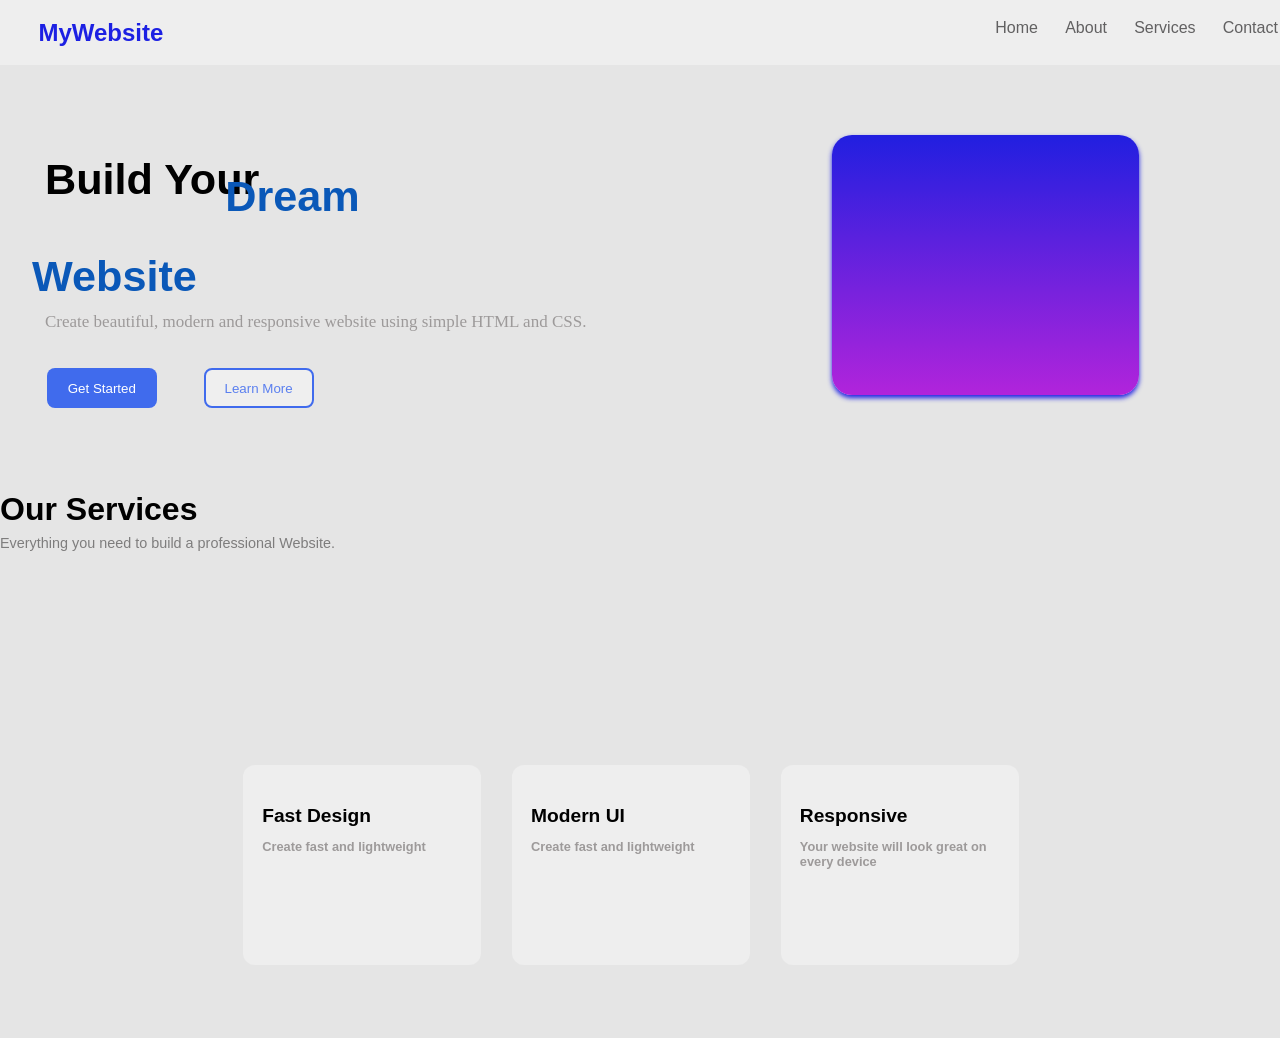
<file: Project 1/website-using-js.html>
<!doctype html>
<html lang="en">
  <head>
    <meta charset="UTF-8" />
    <meta name="viewport" content="width=device-width, initial-scale=1.0" />
    <title>My Website</title>
  </head>
  <style>
    * {
      margin: 0;
      padding: 0;
      box-sizing: border-box;
    }

    body {
      overflow-x: hidden;
      background-color: #e5e5e5;
    }

    #Container {
      background-color: #eee;
      position: relative;
      display: flex;
      width: 100%;
      height: 65px;
    }

    .my {
      color: #1c20e3;
      margin-top: 1.5%;
      margin-left: 3%;
      font-weight: 700;
      font-size: 1.5rem;
      font-family: Arial, Helvetica, sans-serif;
      cursor: pointer;
    }

    .my:hover {
      transition: 1.2s ease;
      transform: rotate(-3.2deg);
      color: #db5010;
    }

    .links {
      position: relative;
      display: flex;
      gap: 1.7rem;
      left: 65%;
      margin-top: 1.5%;
    }

    .a_s {
      color: rgb(97, 96, 97);
      text-decoration: none;
      font-family: Arial, Helvetica, sans-serif;
    }

    .a_s:hover {
      transition: 0.3s ease;
      text-decoration: underline;
      color: blue;
    }

    #dabba_2 {
      display: inline-block;
      width: 100vh;
      height: 100%;
    }

    .build {
      width: 300px;
      color: black;
      font-family: Arial, Helvetica, sans-serif;
      font-size: 2.7rem;
      margin-top: 10%;
      margin-left: 5%;
    }

    .dream {
      color: #0a58b8;
      position: absolute;
      font-family: Arial, Helvetica, sans-serif;
      font-size: 2.7rem;
      width: 200px;
      top: 19.1%;
      left: 17.6%;
    }

    .site {
      color: #0a58b8;
      position: absolute;
      font-family: Arial, Helvetica, sans-serif;
      font-size: 2.7rem;
      width: 200px;
      top: 28%;
      left: 2.5%;
    }

    .para {
      color: #9d9a9a;
      font-weight: 500;
      margin-top: 12%;
      font-size: 17px;
      margin-left: 5%;
    }

    .neela {
      position: absolute;
      left: 65%;
      border-radius: 20px;
      top: 15%;
      width: 24%;
      height: 260px;
      box-shadow: 0px 3px 5px #1c20e3;
      background: linear-gradient(#211fe0, #b124db);
    }

    .btn1 {
      margin-top: 4%;
      margin-left: 5.2%;
      width: 110px;
      height: 40px;
      border-radius: 8px;
      border: none;
      box-shadow: none;
      background-color: #406bed;
      color: white;
      cursor: pointer;
    }

    .btn1:hover {
      transition: 0.5s ease;
      background-color: #b124db;
      color: #eee;
    }

    .btn2 {
      margin-top: 4%;
      margin-left: 5.2%;
      width: 110px;
      height: 40px;
      border: 2px solid #406bed;
      border-radius: 8px;
      color: #5a7fef;
      cursor: pointer;
    }

    .btn2:hover {
      transition: 1.2s ease;
      border: 1.5px solid black;
      color: #d12e32;
    }

    #dabba_3 {
      display: inline-block;
      width: 100%;
      height: 70vh;
    }

    #our {
      font-family: Arial, Helvetica, sans-serif;
      font-size: 2rem;
      margin-top: 6.5%;
      justify-self: center;
    }

    .batti {
      font-family: Arial, Helvetica, sans-serif;
      font-size: 0.9rem;
      margin-top: 0.5%;
      color: #7e7d7d;
      justify-self: center;
    }

    .dabii {
      background-color: #eee;
      position: absolute;
      left: 19%;
      top: 85%;
      width: 18.6%;
      height: 200px;
      border-radius: 12px;
      cursor: pointer;
    }

    .dabii:hover {
      transition: 1s ease;
      transform: translateY(-10px);
      box-shadow: 0px 3px 5px #06060a;
    }

    .fast {
      font-size: 1.2rem;
      font-family: Arial, Helvetica, sans-serif;
      position: relative;
      top: 20%;
      left: 8%;
      cursor: none;
    }

    .create_he {
      color: #9d9a9a;
      cursor: none;
      font-family: Arial, Helvetica, sans-serif;
      font-size: 0.8rem;
      position: relative;
      top: 12px;
    }

    .dabii_2 {
      cursor: pointer;
      background-color: #eee;
      left: 40%;
      top: 85%;
      width: 18.6%;
      height: 200px;
      position: absolute;
      border-radius: 12px;
    }

    .dabii_2:hover {
      transition: 1s ease;
      transform: translateY(-10px);
      box-shadow: 0px 3px 5px #06060a;
    }

    .modern {
      cursor: none;
      font-size: 1.2rem;
      font-family: Arial, Helvetica, sans-serif;
      position: relative;
      top: 20%;
      left: 8%;
    }

    .hena {
      cursor: none;
      color: #9d9a9a;
      font-family: Arial, Helvetica, sans-serif;
      font-size: 0.8rem;
      position: relative;
      top: 12px;
    }

    .dabii_3 {
      cursor: pointer;
      background-color: #eee;
      position: absolute;
      left: 61%;
      top: 85%;
      width: 18.6%;
      height: 200px;
      border-radius: 12px;
    }

    .dabii_3:hover {
      transition: 1s ease;
      transform: translateY(-10px);
      box-shadow: 0px 3px 5px #06060a;
    }

    .responsive {
      cursor: none;
      font-size: 1.2rem;
      font-family: Arial, Helvetica, sans-serif;
      position: relative;
      top: 20%;
      left: 8%;
    }

    .ji {
      cursor: none;
      color: #9d9a9a;
      font-family: Arial, Helvetica, sans-serif;
      font-size: 0.8rem;
      position: relative;
      top: 12px;
      width: 220px;
    }
  </style>
  <body>
    <div>
      <div id="Container"></div>

      <div id="Container-2"></div>

      <div id="Container-3"></div>
    </div>

    <script>
      // Document se dabba liya upper ka
      let a = document.getElementById("Container");

      // apna ye naam waam vo sab
      let b = document.createElement("h3");
      b.setAttribute("class", "my");
      b.innerHTML = "MyWebsite";
      a.append(b);

      // apna ye nav bar
      let c = document.createElement("nav");
      c.setAttribute("class", "links");
      a.append(c);

      // apni ye links
      let a1 = document.createElement("a");
      a1.innerHTML = "Home";
      let a2 = document.createElement("a");
      a2.innerHTML = "About";
      let a3 = document.createElement("a");
      a3.innerHTML = "Services";
      let a4 = document.createElement("a");
      a4.innerHTML = "Contact";
      a1.setAttribute("href", "#");
      a1.setAttribute("class", "a_s");
      a2.setAttribute("href", "#");
      a2.setAttribute("class", "a_s");
      a3.setAttribute("href", "#our");
      a3.setAttribute("class", "a_s");
      a4.setAttribute("href", "#");
      a4.setAttribute("class", "a_s");
      c.append(a1);
      c.append(a2);
      c.append(a3);
      c.append(a4);

      // apna container 2 yha pe
      let dabba_2 = document.getElementById("Container-2");
      dabba_2.setAttribute("id", "dabba_2");

      // Abhi aayega apna ye kya bolte build vagera
      let build = document.createElement("h1");
      build.innerHTML = "Build Your";
      build.setAttribute("class", "build");

      dabba_2.append(build);

      // Neela dabba

      let box = document.createElement("div");
      box.setAttribute("class", "neela");

      dabba_2.append(box);

      // dream vagera
      let dream = document.createElement("h1");
      dream.innerHTML = "Dream";
      dream.setAttribute("class", "dream");

      dabba_2.append(dream);

      let site = document.createElement("h1");
      site.innerHTML = "Website";
      site.setAttribute("class", "site");

      dabba_2.append(site);

      // Paragraph niche ka
      let para = document.createElement("p");
      para.innerHTML =
        "Create beautiful, modern and responsive website using simple HTML and CSS.";
      para.setAttribute("class", "para");

      dabba_2.append(para);

      // Button dono ke dono

      let btn1 = document.createElement("button");
      btn1.setAttribute("class", "btn1");
      btn1.innerHTML = "Get Started";

      dabba_2.append(btn1);

      let btn2 = document.createElement("button");
      btn2.setAttribute("class", "btn2");
      btn2.innerHTML = "Learn More";

      dabba_2.append(btn2);

      // last section of box

      let dabba_3 = document.getElementById("Container-3");
      dabba_3.setAttribute("id", "dabba_3");

      // Ab baaki ki heading

      let our = document.createElement("h2");
      our.setAttribute("id", "our");
      our.innerText = "Our Services";

      dabba_3.append(our);

      // our ke niche ki line

      let batti = document.createElement("p");
      batti.setAttribute("class", "batti");
      batti.innerHTML = "Everything you need to build a professional Website.";

      dabba_3.appendChild(batti);

      // pehla dabba niche ka
      let pela_dabba = document.createElement("div");
      pela_dabba.setAttribute("class", "dabii");
      dabba_3.append(pela_dabba);
      // pele dabbe ka saaman

      let fast = document.createElement("h1");
      fast.setAttribute("class", "fast");
      fast.innerHTML = "Fast Design";

      pela_dabba.append(fast);

      let banana = document.createElement("p");
      banana.setAttribute("class", "create_he");
      banana.innerText = "Create fast and lightweight";
      fast.append(banana);

      // dusra issi ka dabba

      let dusra_dabba = document.createElement("div");
      dusra_dabba.setAttribute("class", "dabii_2");
      dabba_3.append(dusra_dabba);

      let modern = document.createElement("h1");
      modern.setAttribute("class", "modern");
      modern.innerHTML = "Modern UI";

      dusra_dabba.append(modern);

      let hena = document.createElement("p");
      hena.setAttribute("class", "hena");
      hena.innerText = "Create fast and lightweight";
      modern.append(hena);

      // issi ka safed teesra dabba

      let hell_na = document.createElement("div");
      hell_na.setAttribute("class", "dabii_3");
      dabba_3.append(hell_na);

      let response = document.createElement("h1");
      response.setAttribute("class", "responsive");
      response.innerHTML = "Responsive";

      hell_na.append(response);

      let tohar = document.createElement("p");
      tohar.setAttribute("class", "ji");
      tohar.innerText = "Your website will look great on every device";
      response.append(tohar);
    </script>
  </body>
</html>
</file>
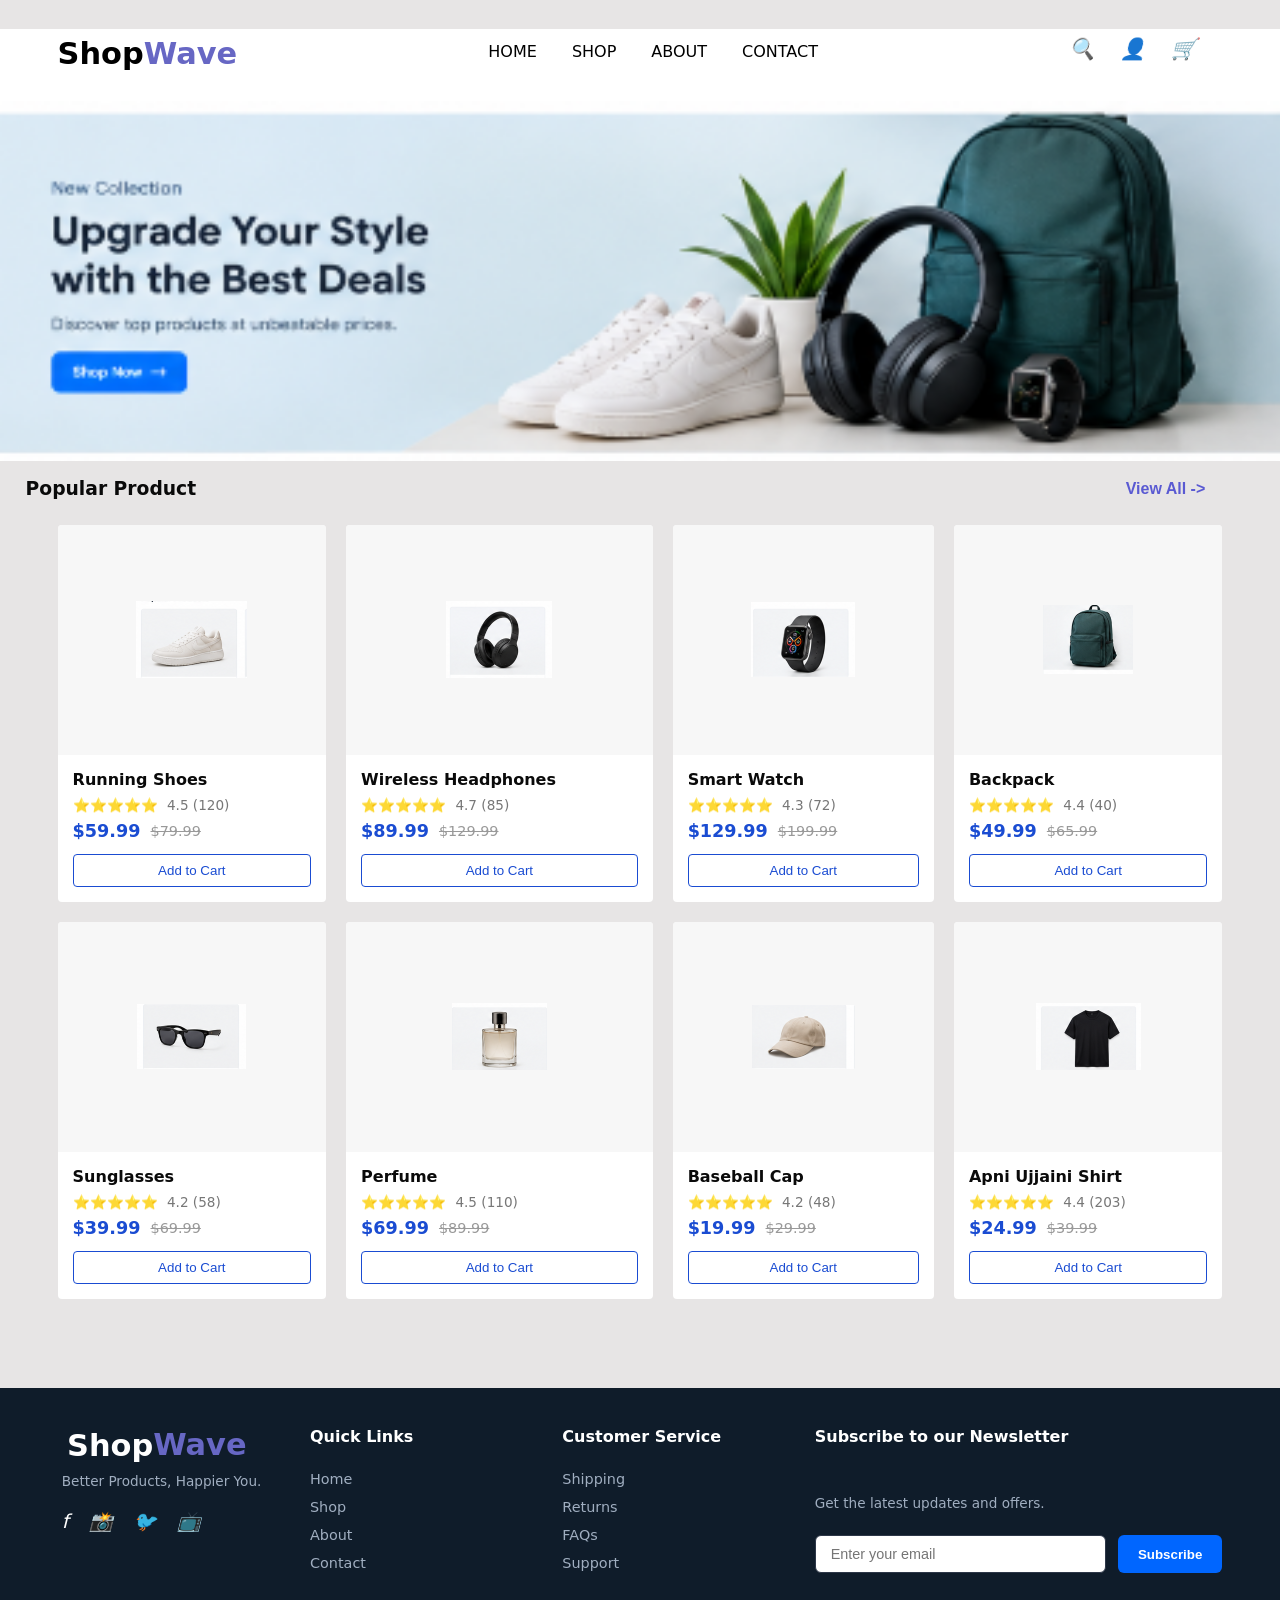
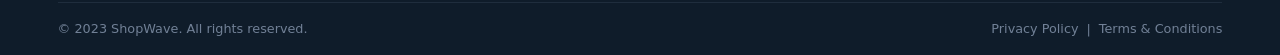
<file: Project 3/E-com-web.html>
<!doctype html>
<html lang="en">
  <head>
    <meta charset="UTF-8" />
    <meta name="viewport" content="width=device-width, initial-scale=1.0" />
    <title>Shop Wave - HOME</title>
    <link rel="stylesheet" href="E-com-web.css" />
  </head>
  <body>
    <div>
      <div class="top_bar">
        <h3 style="color: black" class="shop">Shop</h3>
        <h3 style="color: #6767c4">Wave</h3>
        <nav class="nav_bar">
          <a href="">HOME</a>
          <a href="">SHOP</a>
          <a href="">ABOUT</a>
          <a href="">CONTACT</a>
        </nav>
        <div class="top_tags">
          <i>🔍</i>
          <i>👤</i>
          <i>🛒</i>
        </div>
      </div>
      <div class="centre-img">
        <img
          src="./Img related to this/main_photo.png"
          alt="Centre pic"
          class="centre-img"
        />
      </div>
      <div class="container">
        <h3>Popular Product</h3>
        <button>View All -></button>
      </div>
      <div class="product_container">
        <div class="product-grid">
          <!-- Card 1: Running Shoes -->
          <div class="product-card">
            <div class="product-img-box">
              <img
                src="./Img related to this/E-commerce products/shoes.png"
                alt="Paise barbaad joote"
              />
            </div>
            <div class="product-info">
              <h4>Running Shoes</h4>
              <div class="rating">⭐⭐⭐⭐⭐ <span>4.5 (120)</span></div>
              <div class="price-box">
                <span class="new-price">$59.99</span>
                <span class="old-price">$79.99</span>
              </div>
              <button class="add-to-cart">Add to Cart</button>
            </div>
          </div>
          <!-- Card 2: Wireless Headphones -->
          <div class="product-card">
            <div class="product-img-box">
              <img
                src="./Img related to this/E-commerce products/headphone.png"
                alt="kaam ki chiz headphone"
              />
            </div>
            <div class="product-info">
              <h4>Wireless Headphones</h4>
              <div class="rating">⭐⭐⭐⭐⭐ <span>4.7 (85)</span></div>
              <div class="price-box">
                <span class="new-price">$89.99</span>
                <span class="old-price">$129.99</span>
              </div>
              <button class="add-to-cart">Add to Cart</button>
            </div>
          </div>
          <!-- Card 3: Smart Watch -->
          <div class="product-card">
            <div class="product-img-box">
              <img
                src="./Img related to this/E-commerce products/smart_watch.png"
                alt="Smart meri tarah watch"
              />
            </div>
            <div class="product-info">
              <h4>Smart Watch</h4>
              <div class="rating">⭐⭐⭐⭐⭐ <span>4.3 (72)</span></div>
              <div class="price-box">
                <span class="new-price">$129.99</span>
                <span class="old-price">$199.99</span>
              </div>
              <button class="add-to-cart">Add to Cart</button>
            </div>
          </div>
          <!-- Card 4: Backpack -->
          <div class="product-card">
            <div class="product-img-box">
              <img
                src="./Img related to this/E-commerce products/bag.png"
                alt="Bastiya"
              />
            </div>
            <div class="product-info">
              <h4>Backpack</h4>
              <div class="rating">⭐⭐⭐⭐⭐ <span>4.4 (40)</span></div>
              <div class="price-box">
                <span class="new-price">$49.99</span>
                <span class="old-price">$65.99</span>
              </div>
              <button class="add-to-cart">Add to Cart</button>
            </div>
          </div>
          <!-- Card 5: Sunglass -->
          <div class="product-card">
            <div class="product-img-box">
              <img
                src="./Img related to this/E-commerce products/Glasses.png"
                alt="Chasmish logo ke kaam ka"
              />
            </div>
            <div class="product-info">
              <h4>Sunglasses</h4>
              <div class="rating">⭐⭐⭐⭐⭐ <span>4.2 (58)</span></div>
              <div class="price-box">
                <span class="new-price">$39.99</span>
                <span class="old-price">$69.99</span>
              </div>
              <button class="add-to-cart">Add to Cart</button>
            </div>
          </div>
          <!-- Card 6: DEO -->
          <div class="product-card">
            <div class="product-img-box">
              <img
                src="./Img related to this/E-commerce products/deo.png"
                alt="Nah naho ye lagao isse DEO bulao"
              />
            </div>
            <div class="product-info">
              <h4>Perfume</h4>
              <div class="rating">⭐⭐⭐⭐⭐ <span>4.5 (110)</span></div>
              <div class="price-box">
                <span class="new-price">$69.99</span>
                <span class="old-price">$89.99</span>
              </div>
              <button class="add-to-cart">Add to Cart</button>
            </div>
          </div>
          <!-- Card 7: Cap -->
          <div class="product-card">
            <div class="product-img-box">
              <img
                src="./Img related to this/E-commerce products/cap.png"
                alt="Garmi mein rakshak bole toh topi"
              />
            </div>
            <div class="product-info">
              <h4>Baseball Cap</h4>
              <div class="rating">⭐⭐⭐⭐⭐ <span>4.2 (48)</span></div>
              <div class="price-box">
                <span class="new-price">$19.99</span>
                <span class="old-price">$29.99</span>
              </div>
              <button class="add-to-cart">Add to Cart</button>
            </div>
          </div>
          <!-- Card 8: Shirt -->
          <div class="product-card">
            <div class="product-img-box">
              <img
                src="./Img related to this/E-commerce products/shirt.png"
                alt="Ujaini Shirt"
              />
            </div>
            <div class="product-info">
              <h4>Apni Ujjaini Shirt</h4>
              <div class="rating">⭐⭐⭐⭐⭐ <span>4.4 (203)</span></div>
              <div class="price-box">
                <span class="new-price">$24.99</span>
                <span class="old-price">$39.99</span>
              </div>
              <button class="add-to-cart">Add to Cart</button>
            </div>
          </div>
        </div>
      </div>
      <div class="last-container">
        <footer class="footer_section">
          <div class="footer_top">
            <div class="footer_col">
              <div class="footer_brand">
                <h3 style="color: white" class="shop">Shop</h3>
                <h3 style="color: #6767c4">Wave</h3>
              </div>
              <p class="tagline">Better Products, Happier You.</p>
              <div class="social_tags">
                <i>f</i>
                <i>📸</i>
                <i>🐦</i>
                <i>📺</i>
              </div>
            </div>

            <div class="footer_col">
              <h4>Quick Links</h4>
              <nav class="footer_nav">
                <a href="">Home</a>
                <a href="">Shop</a>
                <a href="">About</a>
                <a href="">Contact</a>
              </nav>
            </div>

            <div class="footer_col">
              <h4>Customer Service</h4>
              <nav class="footer_nav">
                <a href="">Shipping</a>
                <a href="">Returns</a>
                <a href="">FAQs</a>
                <a href="">Support</a>
              </nav>
            </div>

            <div class="footer_col_large">
              <h4>Subscribe to our Newsletter</h4>
              <p class="sub_text">Get the latest updates and offers.</p>
              <div class="subscribe_form">
                <input type="email" placeholder="Enter your email" />
                <button>Subscribe</button>
              </div>
            </div>
          </div>

          <div class="footer_bottom">
            <p>© 2023 ShopWave. All rights reserved.</p>
            <div class="bottom_links">
              <a href="">Privacy Policy</a>
              <span>|</span>
              <a href="">Terms & Conditions</a>
            </div>
          </div>
        </footer>
      </div>
    </div>
  </body>
</html>
</file>
<file: Project 3/E-com-web.css>
* {
  margin: 0;
  padding: 0;
}

body {
  font-family:
    system-ui,
    -apple-system,
    BlinkMacSystemFont,
    "Segoe UI",
    Roboto,
    Oxygen,
    Ubuntu,
    Cantarell,
    "Open Sans",
    "Helvetica Neue",
    sans-serif;
  color: #0a0a0a;
  background: #e7e5e5;
  overflow-x: hidden;
}

.top_bar {
  margin-top: 2.3%;
  height: 8vh;
  display: flex;
  background-color: #fff;
}

.shop {
  font-size: 1.9rem;
  margin-top: 0.5%;
  margin-left: 4.5%;
}

.top_bar > h3 {
  font-size: 1.9rem;
  margin-top: 0.5%;
}

.nav_bar {
  margin-top: 1%;
  display: flex;
  justify-content: center;
  width: 65%;
  gap: 35px;
}

.nav_bar > a {
  color: #000;
  text-decoration: none;
  cursor: pointer;
}

.top_tags {
  font-size: 1.3rem;
  margin-top: 0.6%;
  display: flex;
  display: flex;
  gap: 25px;
}

.top_tags > i {
  cursor: pointer;
}

.centre-img {
  width: 100%;
  height: 40vh;
}

.container {
  margin-top: 1.3%;
  margin-left: 2%;
  display: flex;
  width: 100%;
  justify-content: space-between;
  align-items: center;
  width: 96%;
}

.container > button {
  margin-left: auto;
  margin-right: 4%;
  border: none;
  background: none;
  box-shadow: none;
  color: #5a5ad2;
  font-weight: bold;
  font-size: 1rem;
  cursor: pointer;
}

.product-grid {
  display: grid;
  grid-template-areas: "350px 350px 350px 350px";
  gap: 20px;
  padding: 2% 4.5%;
  background: #e7e5e5;
}

.product-card {
  background-color: #fff;
  border-radius: 4px;
  overflow: hidden;
  display: flex;
  flex-direction: column;
}

.product-img-box {
  background-color: #f7f7f7;
  height: 200px;
  display: flex;
  justify-content: center;
  align-items: center;
  padding: 15px;
}

.product-img-box img {
  max-width: 100%;
  max-height: 100%;
  object-fit: contain;
}

.product-info {
  padding: 15px;
  display: flex;
  flex-direction: column;
  gap: 8px;
}

.product-info h4 {
  font-size: 1rem;
  font-weight: 600;
  color: #0a0a0a;
}

.rating {
  font-size: 0.85rem;
  color: #ffa500;
}

.rating span {
  color: #777;
  margin-left: 5px;
}

.price-box {
  display: flex;
  gap: 10px;
  align-items: center;
}

.new-price {
  font-weight: bold;
  color: #1a4cd2;
  font-size: 1.1rem;
}

.old-price {
  color: #999;
  text-decoration: line-through;
  font-size: 0.9rem;
}

.add-to-cart {
  background: transparent;
  border: 1px solid #1a4cd2;
  color: #1a4cd2;
  padding: 8px 0;
  border-radius: 4px;
  cursor: pointer;
  font-weight: 500;
  width: 100%;
  margin-top: 5px;
  transition: all 0.2s ease;
}

.add-to-cart:hover {
  background-color: #1a4cd2;
  color: #fff;
}

.footer_section {
  background-color: #0f1c2a; 
  color: #fff;
  padding: 3% 4.5% 1.5% 4.5%; 
  margin-top: 5%;
}

.footer_top {
  display: flex;
  justify-content: space-between;
  width: 100%;
  border-bottom: 1px solid #1f2d3d; 
  padding-bottom: 2.5%;
}

.footer_col {
  display: flex;
  flex-direction: column;
  width: 18%;
}

.footer_col_large {
  display: flex;
  flex-direction: column;
  width: 35%;
}

.footer_brand {
  display: flex;
  height: auto;
}

.footer_brand > h3 {
  font-size: 1.9rem;
}

.tagline {
  font-size: 0.85rem;
  color: #a0aec0;
  margin-top: 5%;
  margin-left: 2%;
}

/* Social Icon Row */
.social_tags {
  font-size: 1.2rem;
  margin-top: 10%;
  margin-left: 2%;
  display: flex;
  gap: 20px;
}

.social_tags > i {
  cursor: pointer;
  color: #fff;
}

.footer_top h4 {
  font-size: 1rem;
  font-weight: 600;
  margin-bottom: 12%;
  color: #fff;
}

.footer_nav {
  display: flex;
  flex-direction: column;
  gap: 12px;
}

.footer_nav > a {
  color: #a0aec0;
  text-decoration: none;
  font-size: 0.9rem;
  cursor: pointer;
}

.footer_nav > a:hover {
  color: #fff;
}

.sub_text {
  font-size: 0.85rem;
  color: #a0aec0;
  margin-bottom: 6%;
}

.subscribe_form {
  display: flex;
  gap: 12px;
  width: 100%;
}

.subscribe_form > input {
  padding: 10px 15px;
  border-radius: 6px;
  border: 1px solid #2d3748;
  background-color: #fff;
  width: 65%;
  font-size: 0.9rem;
}

.subscribe_form > button {
  background-color: #0066ff;
  color: #fff;
  border: none;
  padding: 10px 20px;
  border-radius: 6px;
  font-weight: bold;
  cursor: pointer;
}

.footer_bottom {
  display: flex;
  justify-content: space-between;
  margin-top: 1.5%;
  font-size: 0.8rem;
  color: #718096;
}

.bottom_links {
  display: flex;
  gap: 8px;
}

.bottom_links > a {
  color: #718096;
  text-decoration: none;
}

.bottom_links > a:hover {
  color: #fff;
}
</file>
